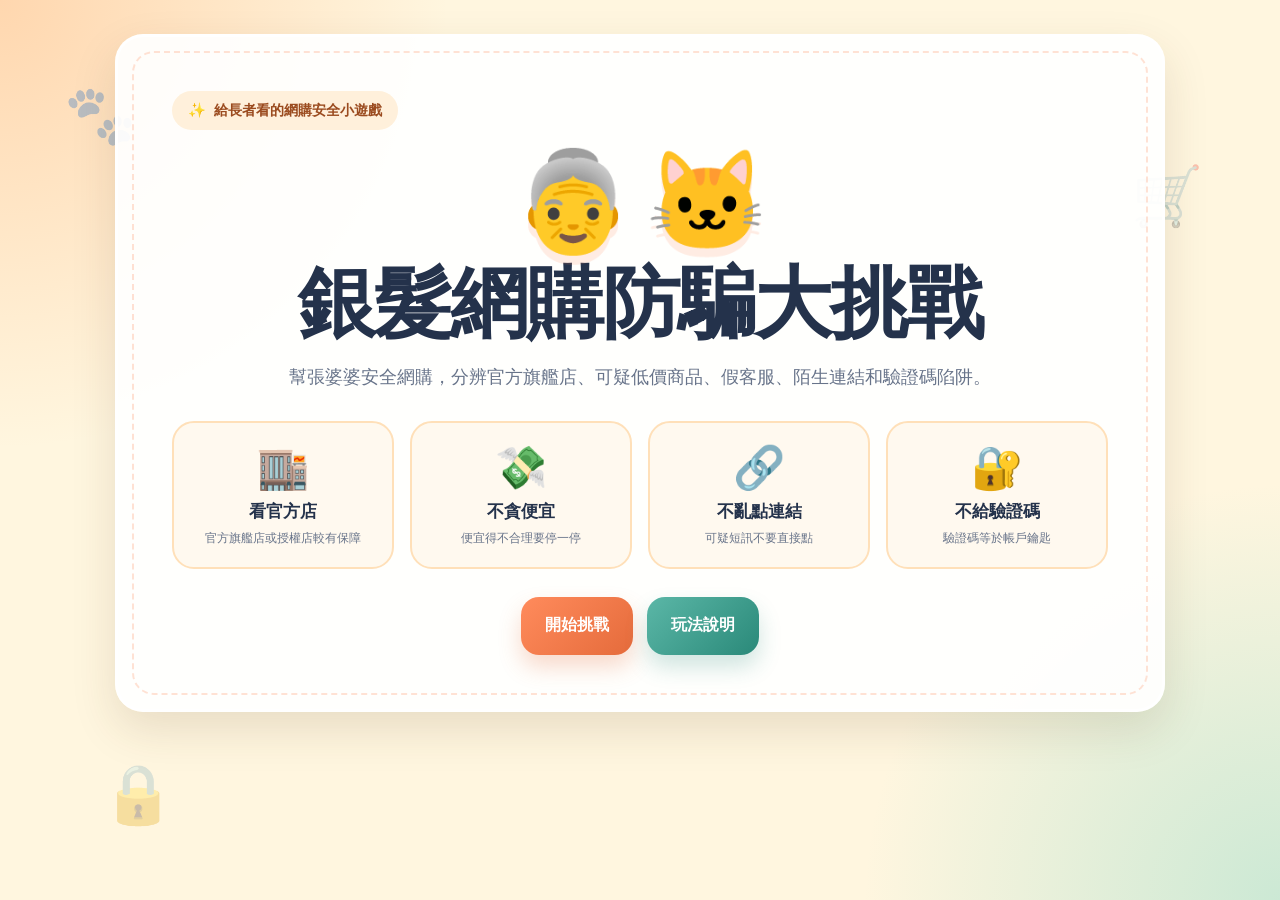
<file: index.html>
<!DOCTYPE html>
<html lang="zh-Hant">
<head>
  <meta charset="UTF-8" />
  <meta name="viewport" content="width=device-width, initial-scale=1.0" />
  <title>銀髮網購防騙大挑戰</title>
  <link rel="stylesheet" href="style.css" />
</head>
<body>
  <div class="floating-deco deco-1">🐾</div>
  <div class="floating-deco deco-2">🛒</div>
  <div class="floating-deco deco-3">🔒</div>

  <main class="app-shell">
    <section id="homeScreen" class="screen home-screen active">
      <div class="hero-card">
        <div class="hero-badge">給長者看的網購安全小遊戲</div>
        <div class="hero-characters" aria-hidden="true">
          <div class="grandma">👵</div>
          <div class="cat">🐱</div>
        </div>
        <h1>銀髮網購防騙大挑戰</h1>
        <p class="hero-text">
          幫張婆婆安全網購，分辨官方旗艦店、可疑低價商品、假客服、陌生連結和驗證碼陷阱。
        </p>

        <div class="home-grid" aria-label="遊戲學習重點">
          <div class="mini-card"><span>🏬</span><strong>看官方店</strong><small>官方旗艦店或授權店較有保障</small></div>
          <div class="mini-card"><span>💸</span><strong>不貪便宜</strong><small>便宜得不合理要停一停</small></div>
          <div class="mini-card"><span>🔗</span><strong>不亂點連結</strong><small>可疑短訊不要直接點</small></div>
          <div class="mini-card"><span>🔐</span><strong>不給驗證碼</strong><small>驗證碼等於帳戶鑰匙</small></div>
        </div>

        <div class="action-row">
          <button id="startBtn" class="primary-btn">開始挑戰</button>
          <button id="howBtn" class="secondary-btn">玩法說明</button>
        </div>
      </div>
    </section>

    <section id="howScreen" class="screen info-screen" aria-live="polite">
      <div class="panel">
        <button class="back-btn" data-target="homeScreen">← 返回首頁</button>
        <h2>玩法說明</h2>
        <div class="instruction-list">
          <div><b>1</b><p>每一關會出現一個網購情境。</p></div>
          <div><b>2</b><p>選出你覺得最安全的做法。</p></div>
          <div><b>3</b><p>答對加 10 分，答錯會有防騙貓咪提醒。</p></div>
          <div><b>4</b><p>完成 10 關後會看到總分和防騙口訣。</p></div>
        </div>
        <button class="primary-btn wide" id="startFromHowBtn">我明白，開始遊戲</button>
      </div>
    </section>

    <section id="gameScreen" class="screen game-screen" aria-live="polite">
      <div class="top-bar">
        <div>
          <p class="eyebrow">目前進度</p>
          <div class="progress-wrap" aria-label="答題進度">
            <div id="progressBar" class="progress-bar"></div>
          </div>
        </div>
        <div class="score-pill">分數：<span id="scoreText">0</span></div>
      </div>

      <div class="game-card">
        <div class="question-header">
          <div class="level-badge" id="levelText">第 1 / 10 關</div>
          <div class="font-tools">
            <button id="smallFontBtn" class="tool-btn" aria-label="縮小字體">A-</button>
            <button id="largeFontBtn" class="tool-btn" aria-label="放大字體">A+</button>
          </div>
        </div>

        <div class="scene-box">
          <div class="scene-icon" id="sceneIcon">👵</div>
          <div>
            <h2 id="questionTitle">題目標題</h2>
            <p id="scenarioText">情境文字</p>
          </div>
        </div>

        <div id="optionsArea" class="options-area"></div>

        <div id="feedbackBox" class="feedback-box hidden">
          <div class="feedback-top">
            <span id="feedbackIcon">🐱</span>
            <strong id="feedbackTitle">防騙貓咪提醒</strong>
          </div>
          <p id="feedbackText"></p>
        </div>

        <div class="action-row game-actions">
          <button id="nextBtn" class="primary-btn hidden">下一關</button>
          <button id="restartMiniBtn" class="ghost-btn">重新開始</button>
        </div>
      </div>
    </section>

    <section id="resultScreen" class="screen result-screen" aria-live="polite">
      <div class="certificate">
        <div class="ribbon">完成挑戰</div>
        <div class="result-characters">👵 🐱 🛡️</div>
        <h2>恭喜你完成網購防騙挑戰！</h2>
        <p class="final-score">你的分數：<span id="finalScore">0</span> / 100</p>
        <p id="finalComment" class="final-comment"></p>

        <div class="tips-board">
          <h3>防騙五大口訣</h3>
          <div class="tips-grid">
            <div><span>1</span><p>太便宜，要小心</p></div>
            <div><span>2</span><p>買正貨，看官方</p></div>
            <div><span>3</span><p>不離開平台交易</p></div>
            <div><span>4</span><p>不亂點陌生連結</p></div>
            <div><span>5</span><p>驗證碼不可給人</p></div>
          </div>
        </div>

        <div class="action-row">
          <button id="playAgainBtn" class="primary-btn">再玩一次</button>
          <button id="printBtn" class="secondary-btn">列印獎狀</button>
        </div>
      </div>
    </section>
  </main>

  <script src="script.js"></script>
</body>
</html>
</file>
<file: style.css>
:root {
  --bg: #fff6df;
  --panel: #ffffff;
  --ink: #24324b;
  --muted: #68748a;
  --primary: #ff8b5c;
  --primary-dark: #e56b3b;
  --secondary: #5bb7a7;
  --secondary-dark: #2a8979;
  --safe: #e7f9ef;
  --safe-border: #46b877;
  --danger: #fff0ee;
  --danger-border: #ff7262;
  --shadow: 0 18px 45px rgba(80, 54, 20, 0.13);
  --radius: 28px;
  --font-size: 20px;
}

* {
  box-sizing: border-box;
}

body {
  margin: 0;
  min-height: 100vh;
  font-family: "Microsoft JhengHei", "PingFang TC", "Noto Sans TC", Arial, sans-serif;
  color: var(--ink);
  font-size: var(--font-size);
  background:
    radial-gradient(circle at top left, rgba(255, 177, 116, .45), transparent 28rem),
    radial-gradient(circle at bottom right, rgba(113, 209, 194, .36), transparent 26rem),
    var(--bg);
  overflow-x: hidden;
}

button {
  font-family: inherit;
  cursor: pointer;
}

.app-shell {
  width: min(1050px, calc(100% - 30px));
  margin: 0 auto;
  padding: 34px 0;
}

.screen {
  display: none;
  animation: fadeIn .35s ease both;
}

.screen.active {
  display: block;
}

.hero-card,
.panel,
.game-card,
.certificate {
  background: rgba(255, 255, 255, .92);
  border: 3px solid rgba(255, 255, 255, .95);
  border-radius: var(--radius);
  box-shadow: var(--shadow);
  padding: clamp(24px, 5vw, 54px);
  position: relative;
}

.hero-card::before,
.game-card::before,
.certificate::before {
  content: "";
  position: absolute;
  inset: 14px;
  border: 2px dashed rgba(255, 139, 92, .25);
  border-radius: 22px;
  pointer-events: none;
}

.hero-badge,
.level-badge,
.ribbon {
  display: inline-flex;
  align-items: center;
  gap: 8px;
  padding: 10px 16px;
  border-radius: 999px;
  background: #fff0db;
  color: #9b4b1f;
  font-weight: 800;
  font-size: .9rem;
}

.hero-badge::before {
  content: "✨";
}

.hero-characters {
  display: flex;
  justify-content: center;
  gap: 12px;
  margin: 14px 0 4px;
}

.grandma,
.cat,
.result-characters {
  font-size: clamp(58px, 12vw, 98px);
  filter: drop-shadow(0 9px 0 rgba(255, 139, 92, .16));
}

.cat {
  animation: bounce 1.8s ease-in-out infinite;
}

h1,
h2,
h3,
p {
  margin-top: 0;
}

h1 {
  font-size: clamp(42px, 8vw, 78px);
  line-height: 1.05;
  margin-bottom: 18px;
  letter-spacing: -2px;
  text-align: center;
}

.hero-text {
  max-width: 770px;
  margin: 0 auto 26px;
  text-align: center;
  color: var(--muted);
  line-height: 1.7;
  font-size: 1.1rem;
}

.home-grid,
.tips-grid {
  display: grid;
  grid-template-columns: repeat(4, 1fr);
  gap: 16px;
  margin: 28px 0;
}

.mini-card,
.tips-grid div {
  background: #fff9ef;
  border: 2px solid #ffe0b9;
  border-radius: 22px;
  padding: 20px 14px;
  text-align: center;
  transition: transform .25s ease, box-shadow .25s ease;
}

.mini-card:hover,
.tips-grid div:hover {
  transform: translateY(-4px);
  box-shadow: 0 14px 25px rgba(255, 139, 92, .14);
}

.mini-card span {
  display: block;
  font-size: 42px;
  margin-bottom: 8px;
}

.mini-card strong {
  display: block;
  font-size: 1.05rem;
  margin-bottom: 6px;
}

.mini-card small {
  display: block;
  color: var(--muted);
  line-height: 1.45;
  font-size: .78rem;
}

.action-row {
  display: flex;
  justify-content: center;
  flex-wrap: wrap;
  gap: 14px;
  margin-top: 24px;
}

.primary-btn,
.secondary-btn,
.ghost-btn,
.back-btn,
.tool-btn {
  border: none;
  border-radius: 18px;
  font-size: 1rem;
  font-weight: 800;
  min-height: 58px;
  padding: 14px 24px;
  transition: transform .2s ease, box-shadow .2s ease, background .2s ease;
}

.primary-btn {
  color: white;
  background: linear-gradient(135deg, var(--primary), var(--primary-dark));
  box-shadow: 0 12px 22px rgba(229, 107, 59, .25);
}

.secondary-btn {
  color: white;
  background: linear-gradient(135deg, var(--secondary), var(--secondary-dark));
  box-shadow: 0 12px 22px rgba(42, 137, 121, .22);
}

.ghost-btn,
.back-btn,
.tool-btn {
  color: var(--ink);
  background: #f5f0e7;
}

.primary-btn:hover,
.secondary-btn:hover,
.ghost-btn:hover,
.back-btn:hover,
.tool-btn:hover,
.option-btn:hover {
  transform: translateY(-3px);
}

.wide {
  width: min(100%, 420px);
}

.back-btn {
  margin-bottom: 18px;
}

.instruction-list {
  display: grid;
  gap: 16px;
  margin: 28px 0;
}

.instruction-list div {
  display: flex;
  align-items: center;
  gap: 18px;
  background: #f9fbff;
  border: 2px solid #e5edf8;
  border-radius: 20px;
  padding: 18px;
}

.instruction-list b {
  width: 48px;
  height: 48px;
  display: grid;
  place-items: center;
  border-radius: 50%;
  background: #ffdeb9;
  color: #8c4319;
  flex: none;
}

.instruction-list p {
  margin: 0;
  line-height: 1.55;
}

.top-bar {
  display: grid;
  grid-template-columns: 1fr auto;
  gap: 18px;
  align-items: end;
  margin-bottom: 18px;
}

.eyebrow {
  font-size: .78rem;
  color: var(--muted);
  font-weight: 800;
  letter-spacing: 2px;
  margin-bottom: 8px;
}

.progress-wrap {
  width: 100%;
  height: 20px;
  padding: 4px;
  background: rgba(255,255,255,.8);
  border: 2px solid rgba(255, 139, 92, .22);
  border-radius: 999px;
}

.progress-bar {
  width: 0;
  height: 100%;
  background: linear-gradient(90deg, var(--secondary), var(--primary));
  border-radius: 999px;
  transition: width .3s ease;
}

.score-pill {
  background: #24324b;
  color: white;
  border-radius: 999px;
  padding: 14px 20px;
  font-weight: 900;
  box-shadow: 0 12px 22px rgba(36, 50, 75, .18);
}

.question-header {
  display: flex;
  justify-content: space-between;
  gap: 16px;
  align-items: center;
  margin-bottom: 22px;
}

.font-tools {
  display: flex;
  gap: 8px;
}

.tool-btn {
  min-height: 46px;
  min-width: 52px;
  padding: 8px 12px;
}

.scene-box {
  display: grid;
  grid-template-columns: auto 1fr;
  gap: 20px;
  align-items: start;
  background: #f9fbff;
  border: 2px solid #e4eef9;
  border-radius: 24px;
  padding: 22px;
  margin-bottom: 22px;
}

.scene-icon {
  width: 92px;
  height: 92px;
  display: grid;
  place-items: center;
  background: white;
  border-radius: 26px;
  font-size: 54px;
  box-shadow: 0 12px 24px rgba(36, 50, 75, .08);
}

#questionTitle {
  font-size: clamp(28px, 4vw, 42px);
  margin-bottom: 10px;
}

#scenarioText {
  color: var(--muted);
  line-height: 1.75;
  margin-bottom: 0;
  white-space: pre-line;
}

.options-area {
  display: grid;
  gap: 14px;
}

.option-btn {
  display: grid;
  grid-template-columns: auto 1fr;
  gap: 16px;
  align-items: center;
  width: 100%;
  text-align: left;
  color: var(--ink);
  background: #fff;
  border: 3px solid #efe9dd;
  border-radius: 22px;
  padding: 18px;
  min-height: 78px;
  font-size: 1.02rem;
  font-weight: 800;
  line-height: 1.55;
  box-shadow: 0 10px 20px rgba(36, 50, 75, .06);
  transition: transform .2s ease, border .2s ease, background .2s ease;
}

.option-letter {
  width: 48px;
  height: 48px;
  border-radius: 50%;
  display: grid;
  place-items: center;
  color: white;
  background: var(--primary);
  font-weight: 900;
  flex: none;
}

.option-btn.correct {
  background: var(--safe);
  border-color: var(--safe-border);
}

.option-btn.wrong {
  background: var(--danger);
  border-color: var(--danger-border);
}

.option-btn:disabled {
  cursor: default;
}

.feedback-box {
  margin-top: 20px;
  border-radius: 22px;
  padding: 20px;
  background: #fff8e8;
  border: 2px solid #ffddb0;
  line-height: 1.65;
}

.feedback-box.good {
  background: var(--safe);
  border-color: var(--safe-border);
}

.feedback-box.bad {
  background: var(--danger);
  border-color: var(--danger-border);
}

.feedback-top {
  display: flex;
  align-items: center;
  gap: 12px;
  margin-bottom: 8px;
}

.feedback-top span {
  font-size: 34px;
}

.feedback-box p {
  margin: 0;
  color: var(--ink);
}

.hidden {
  display: none !important;
}

.result-screen {
  text-align: center;
}

.ribbon {
  background: #ffe0b8;
  margin-bottom: 18px;
}

.result-characters {
  font-size: clamp(60px, 11vw, 100px);
  margin: 8px 0 10px;
}

.certificate h2 {
  font-size: clamp(32px, 5vw, 54px);
  margin-bottom: 14px;
}

.final-score {
  display: inline-block;
  background: #24324b;
  color: white;
  border-radius: 999px;
  padding: 16px 24px;
  font-size: 1.3rem;
  font-weight: 900;
  margin: 10px 0 20px;
}

.final-comment {
  max-width: 700px;
  margin: 0 auto 24px;
  color: var(--muted);
  line-height: 1.75;
  font-size: 1.08rem;
}

.tips-board {
  background: #f9fbff;
  border: 2px solid #e4eef9;
  border-radius: 24px;
  padding: 24px;
  margin: 24px 0;
}

.tips-board h3 {
  font-size: 1.5rem;
  margin-bottom: 16px;
}

.tips-grid {
  grid-template-columns: repeat(5, 1fr);
  margin: 0;
}

.tips-grid span {
  width: 42px;
  height: 42px;
  margin: 0 auto 10px;
  display: grid;
  place-items: center;
  border-radius: 50%;
  background: var(--primary);
  color: white;
  font-weight: 900;
}

.tips-grid p {
  margin: 0;
  font-weight: 900;
  line-height: 1.45;
}

.floating-deco {
  position: fixed;
  z-index: -1;
  font-size: 58px;
  opacity: .3;
  animation: float 5s ease-in-out infinite;
}

.deco-1 { top: 9%; left: 5%; }
.deco-2 { top: 18%; right: 6%; animation-delay: .8s; }
.deco-3 { bottom: 8%; left: 8%; animation-delay: 1.4s; }

@keyframes fadeIn {
  from { opacity: 0; transform: translateY(10px); }
  to { opacity: 1; transform: translateY(0); }
}

@keyframes bounce {
  0%, 100% { transform: translateY(0); }
  50% { transform: translateY(-10px); }
}

@keyframes float {
  0%, 100% { transform: translateY(0) rotate(-6deg); }
  50% { transform: translateY(-18px) rotate(6deg); }
}

@media (max-width: 860px) {
  .home-grid,
  .tips-grid {
    grid-template-columns: repeat(2, 1fr);
  }

  .top-bar {
    grid-template-columns: 1fr;
  }

  .score-pill {
    width: fit-content;
  }
}

@media (max-width: 620px) {
  :root {
    --font-size: 18px;
  }

  .app-shell {
    width: min(100% - 18px, 1050px);
    padding: 14px 0;
  }

  .hero-card,
  .panel,
  .game-card,
  .certificate {
    padding: 22px;
    border-radius: 22px;
  }

  .hero-card::before,
  .game-card::before,
  .certificate::before {
    display: none;
  }

  .home-grid,
  .tips-grid {
    grid-template-columns: 1fr;
  }

  .scene-box {
    grid-template-columns: 1fr;
  }

  .scene-icon {
    width: 78px;
    height: 78px;
    font-size: 46px;
  }

  .question-header {
    align-items: start;
    flex-direction: column;
  }

  .primary-btn,
  .secondary-btn,
  .ghost-btn,
  .back-btn {
    width: 100%;
  }
}

@media print {
  body {
    background: white;
  }
  .home-screen,
  .info-screen,
  .game-screen,
  .floating-deco,
  .action-row {
    display: none !important;
  }
  .result-screen.active {
    display: block !important;
  }
  .certificate {
    box-shadow: none;
    border: 3px solid #222;
  }
}
</file>
